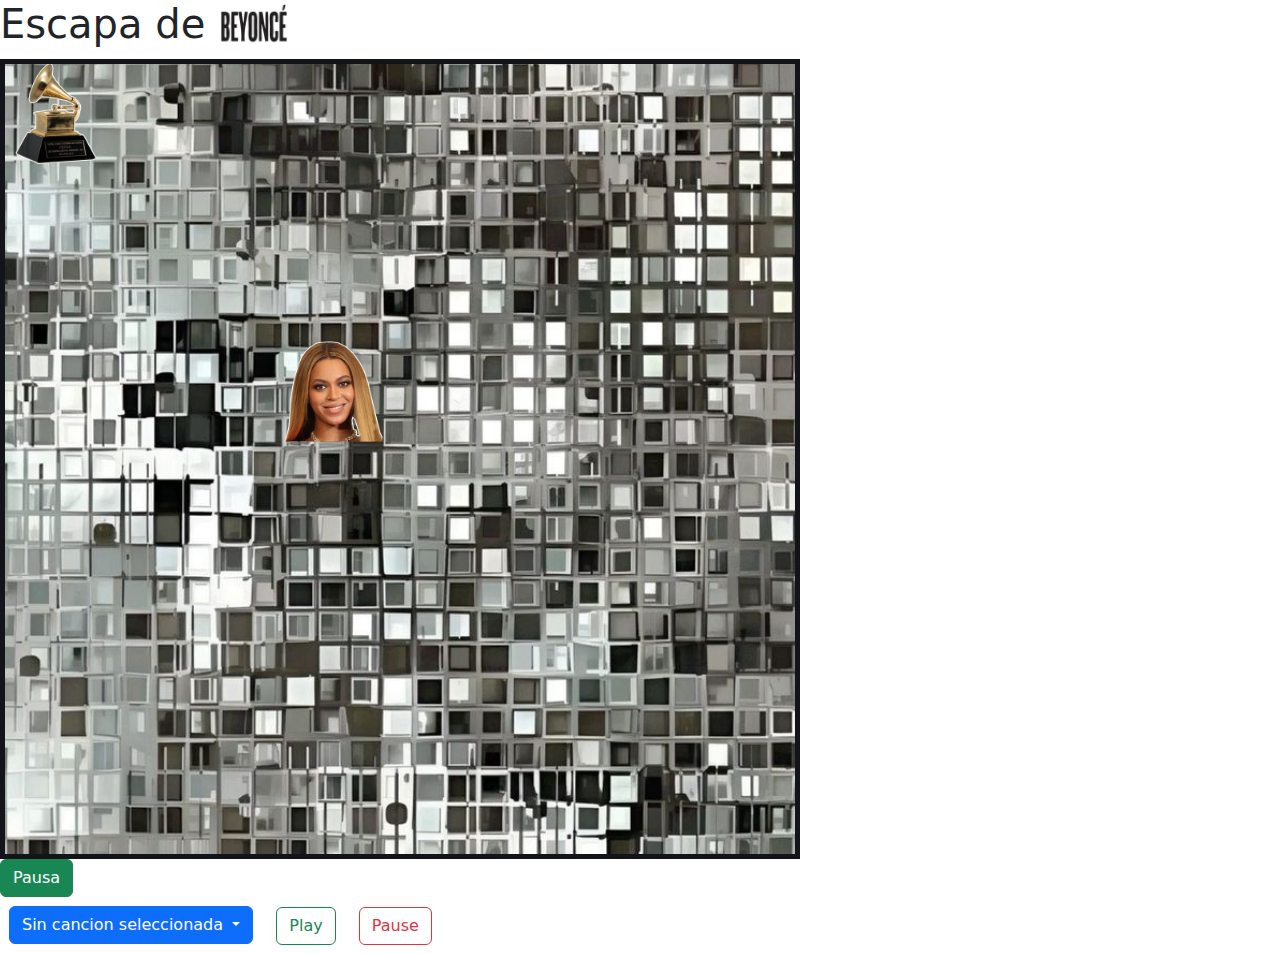
<file: index.html>
<!DOCTYPE html>
<html lang="en">
<head>
    <meta charset="UTF-8">
    <meta name="viewport" content="width=device-width, initial-scale=1.0">
    <title>Escapa de Beyonce</title>
    <link href="https://cdn.jsdelivr.net/npm/bootstrap@5.3.3/dist/css/bootstrap.min.css" rel="stylesheet" integrity="sha384-QWTKZyjpPEjISv5WaRU9OFeRpok6YctnYmDr5pNlyT2bRjXh0JMhjY6hW+ALEwIH" crossorigin="anonymous">	
   <link rel="stylesheet" href="estilos.css">  
</head>
<body>
	<h1>Escapa de <img src="beyonce_txt.png" id="title-img"></h1>
    <div id="game-area">
        <div id="player" class="personaje"></div>
        <div id="beyonce" class="personaje"></div>
    </div>
	<button type="button" class="btn btn-success" id="game-pause-btn">Pausa</button>
    <div id="music-options">
    <div class="dropdown">
    <button class="btn btn-primary dropdown-toggle" type="button" data-bs-toggle="dropdown" aria-expanded="false" id="song-title">
    Sin cancion seleccionada
    </button>
    <ul class="dropdown-menu">
    <li><button class="dropdown-item" type="button" id="single-song">Single Ladies - Beyonce</button></li>
    <li><button class="dropdown-item" type="button" id="halo-song">Halo - Beyonce</button></li>
    <li><button class="dropdown-item" type="button" id="say-song">Say My Name - Destiny's Child</button></li>
    </ul>
    </div>
    <button type="button" class="btn btn-outline-success" id="play-btn">Play</button>
    <button type="button" class="btn btn-outline-danger" id="pause-btn">Pause</button>
    <audio src=""></audio>
    </div>
	<div id="thanks-screen" class="screen">
		<h2>Casi no la cuentas</h2>
		<img src="beyonce_ganadora.jpg">
		<img src="grammy_accept.jpg" id="pov-grammy">
		<p>Te escapaste</p>
	</div>
    <div id="losing-screen" class="screen">
      	<h2>Perdiste!</h2>
      	<img src="chill_guy.jpg">
      	<p>pero eres un chico tranquilo, entonces, no hay problema</p>
    </div>
    <script src="https://cdn.jsdelivr.net/npm/bootstrap@5.3.3/dist/js/bootstrap.bundle.min.js" integrity="sha384-YvpcrYf0tY3lHB60NNkmXc5s9fDVZLESaAA55NDzOxhy9GkcIdslK1eN7N6jIeHz" crossorigin="anonymous"></script>
    <script src="app.js"></script>
    <script src="audio-choice.js"></script>
</body>
</html>
</file>
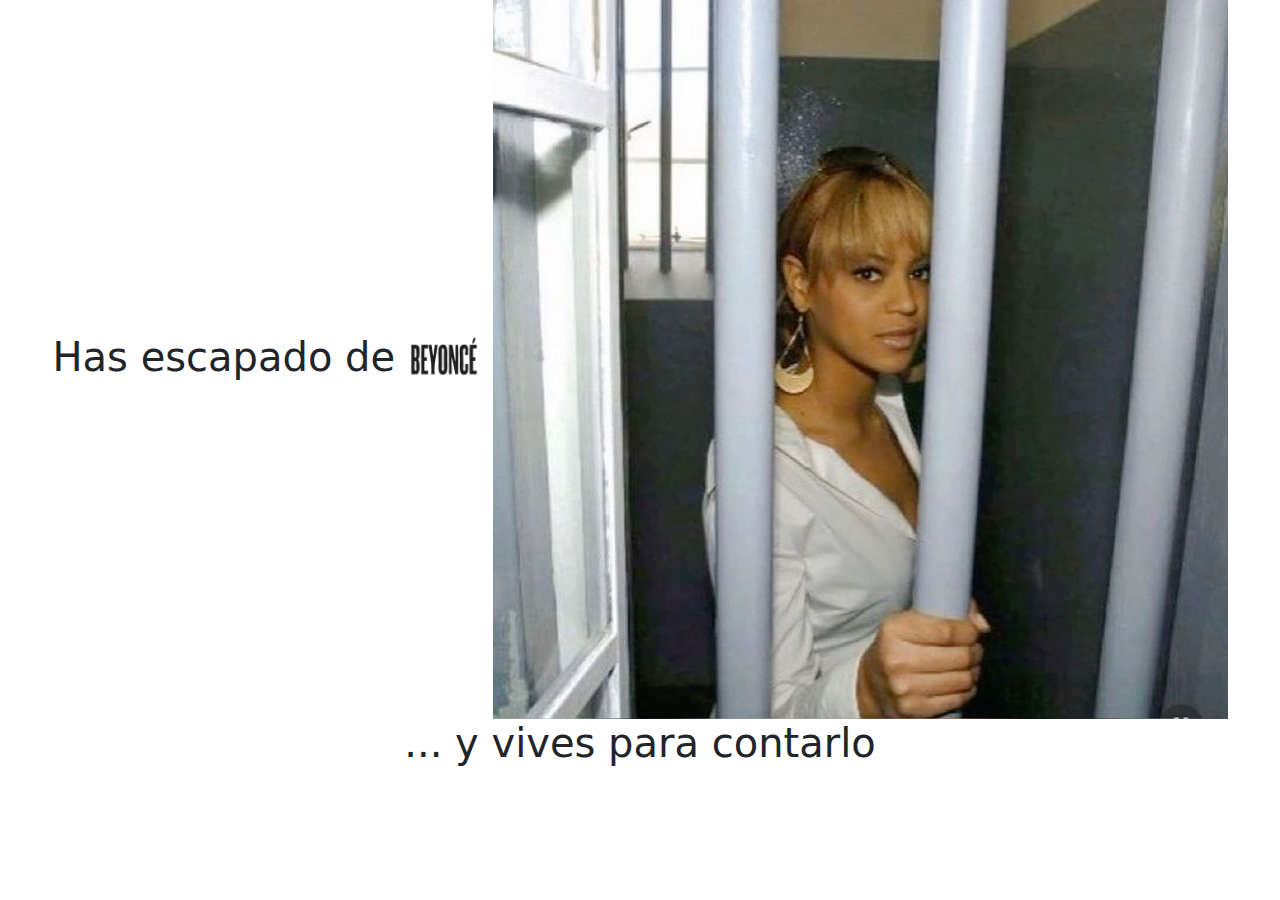
<file: win_page.html>
<!DOCTYPE html>
<html>
<head>
	<meta charset="UTF-8">
	<meta name="viewport" content="width=device-width, initial-scale=1.0">
	<title>Has ganado!</title>
	<link href="https://cdn.jsdelivr.net/npm/bootstrap@5.3.3/dist/css/bootstrap.min.css" rel="stylesheet" integrity="sha384-QWTKZyjpPEjISv5WaRU9OFeRpok6YctnYmDr5pNlyT2bRjXh0JMhjY6hW+ALEwIH" crossorigin="anonymous">
	<link rel="stylesheet" href="estilos.css">
</head>
<body>
	<div id="container">
		<h1>Has escapado de <img src="beyonce_txt.png" id="title-img"</h1>
		<img src="beyonce_jail.jpg">
		<p>... y vives para contarlo</p>
	</div>
</body>
</html>
</file>
<file: estilos.css>
#game-area {
	background-image: url('tiles.jpg');
    background-size: cover;
    border: 5px solid #13131a;
    height: 800px;
    position: relative;
    width: 800px;
}

#title-img {
	width: 8vh;
}

.personaje {
    height: 100px;
    position: absolute;
    width: 100px;
}

#player {
    background-image: url('grammy.png');
    background-size: cover;
}

#beyonce {
    background-image: url('beyonce.png');
    background-size: cover;
}

#music-options > * {
    display: inline-flex;
    margin: 1vh;
}

.screen {
	display:none;
	position: fixed;
	top:0;
	right:80px;
    background-color:#eaeded;
    text-align: center;
}

#pov-grammy {
	width:32vh;
}

.screen > img {
    width:20vh;
}

#container {
	text-align:center;
}
</file>
